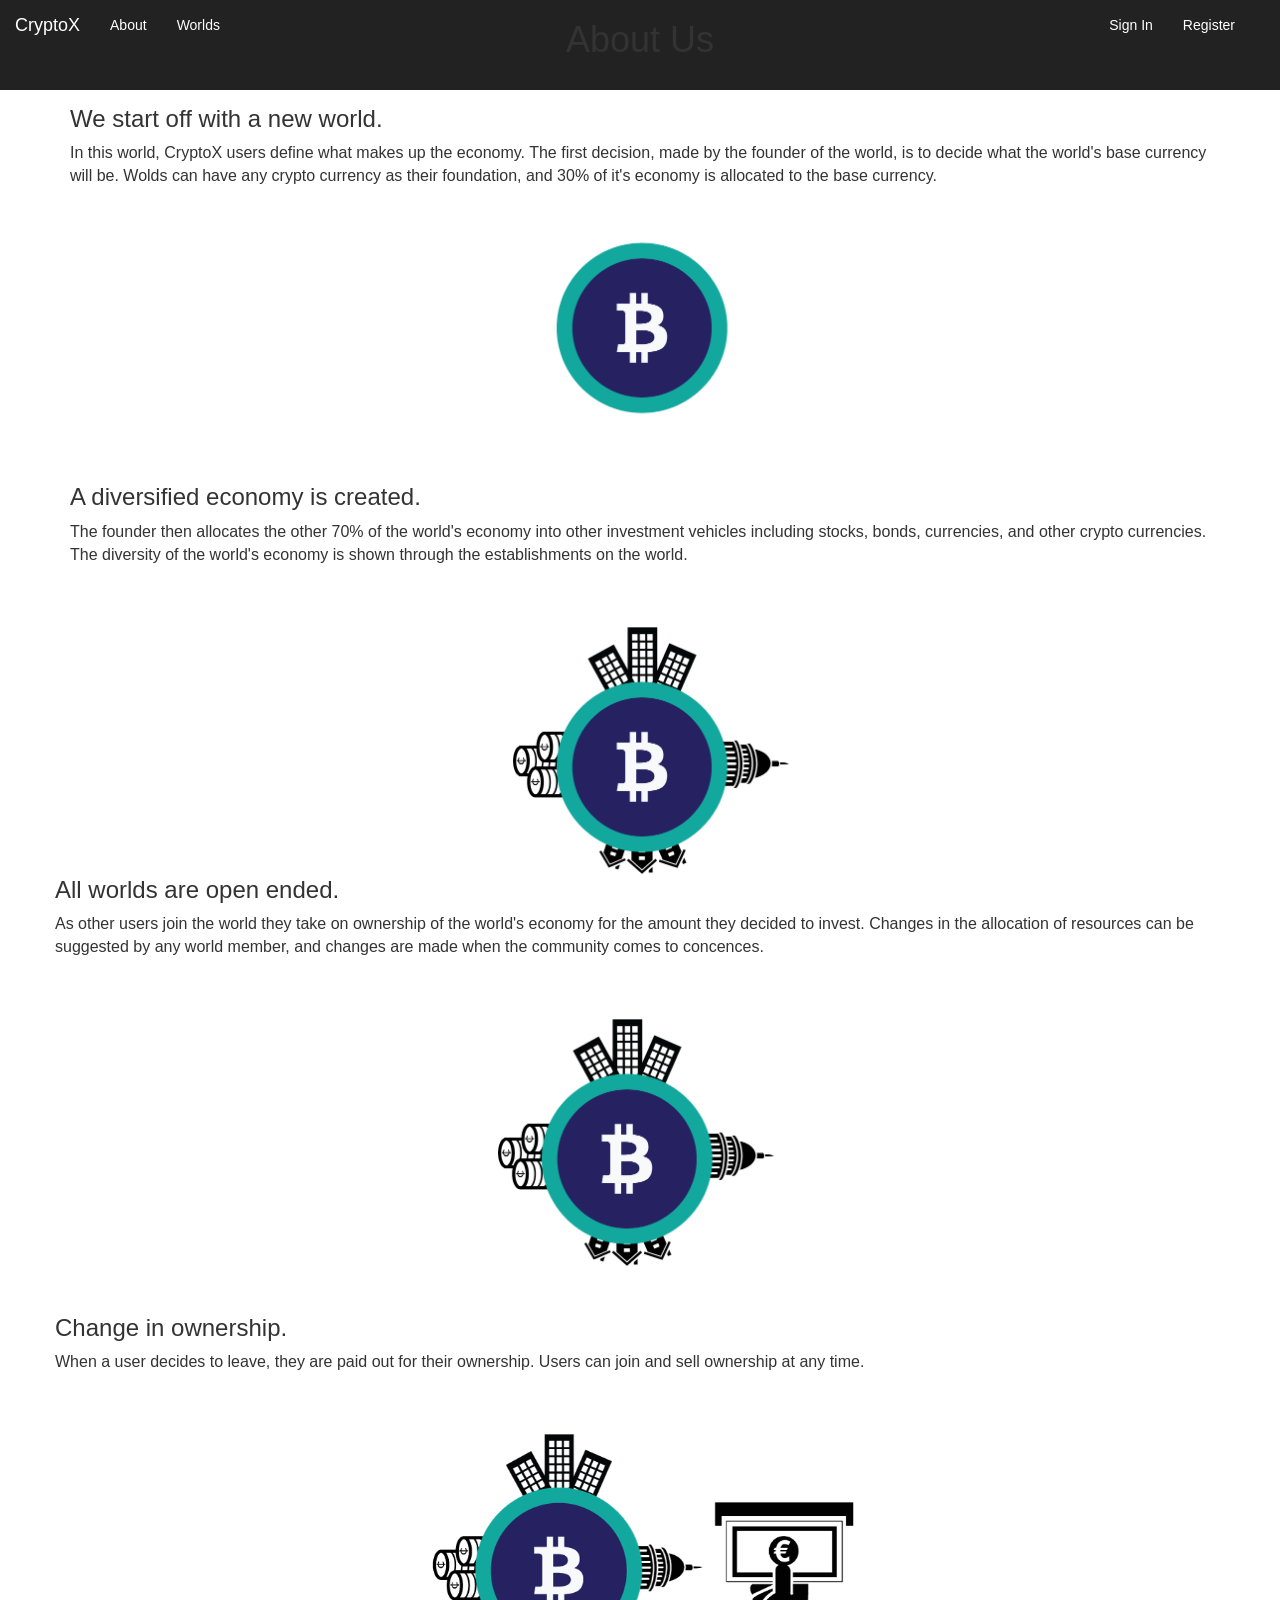
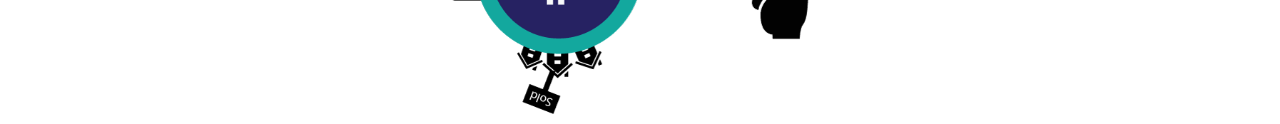
<file: about.html>
<!DOCTYPE html>

<html>
    
    <head>
        <title>CryptoX</title>
        <link rel="stylesheet" type="text/css" href="./css/bootstrap.css">
        <link href="mystyles.css" rel="stylesheet">
        <meta name="viewport" content="width=device-width, initial-scale=1">
        <script src="https://cdn.firebase.com/js/client/1.1.3/firebase.js"></script>
    </head>
    <body>
        <div class="container">
            <nav class="navbar navbar-inverse" role="navigation">
                <div class="container-fluid">
                    <div class="navbar-header">
                         <button type="button" class="navbar-toggle" data-toggle="collapse" data-target=".navbar-collapse">
                            <span class="sr-only">Toggle navigation</span>
                            <span class="icon-bar"></span>
                            <span class="icon-bar"></span>
                            <span class="icon-bar"></span>
                          </button>
                        <a class="navbar-brand" href="index.html">
                            <p>CryptoX</p>
                        </a>
                    </div>
                    <div class="collapse navbar-collapse" id="bs-example-navbar-collapse-1">
                      <ul class="nav navbar-nav">
                        <li><a href="#">About</a></li>
                        <li><a href="#">Worlds</a></li>
                          </ul>
                        </li>
                      </ul>
                        <ul class="nav navbar-nav pull-right">
                            <li><a href="signin.html">Sign In</a></li>
                            <li><a href="register.html">Register</a></li>
                        </ul>
                    </div>
                </div>
            </nav>
        </div>



  <div>
      <div class="side-nav">
        <div class="container">
          <div class="row">
            <div class="col-md-12">
              <h1 align = "center">About Us</h1>
              <h3><br> We start off with a new world.</h3> <font size = "3">In this world, CryptoX users define what makes up the economy. The first decision, made by the founder of the world, is to decide what the world's base currency will be. Wolds can have any crypto currency as their foundation, and 30% of it's economy is allocated to the base currency.</font>
               <div class="text">
                <div class="container">
                  <div class="row">
                    <div class="col-md-12">
                      <center><img src="./images/new_bit_planet.png" height = "250px"></center>
                    </div>
                  </div>
                </div>
              </div>
              <h3><br> A diversified economy is created.</h3><font size = "3"> The founder then allocates the other 70% of the world's economy into other investment vehicles including stocks, bonds, currencies, and other crypto currencies. The diversity of the world's economy is shown through the establishments on the world. </font>
              <div class="text">
                <div class="container">
                  <div class="row">
                    <div class="col-md-12">
                      <center><br><br><br><img src="./images/world.png" height = "250px"></center>
                    </div>
                  </div>
                </div>
              </div>
            </div>
            <h3><br><br><br> All worlds are open ended.</h3><font size = "3"> As other users join the world they take on ownership of the world's economy for the amount they decided to invest. Changes in the allocation of resources can be suggested by any world member, and changes are made when the community comes to concences. </font>
             <div class="text">
                <div class="container">
                  <div class="row">
                    <div class="col-md-12">
                      <center><br><br><br><img src="./images/world.png" height = "250px"></center>
                    </div>
                  </div>
                </div>
              </div>
              <h3><br> Change in ownership.</h3><font size = "3"> When a user decides to leave, they are paid out for their ownership. Users can join and sell ownership at any time.</font>
              <div class="text">
                <div class="container">
                  <div class="row">
                    <div class="col-md-12">
                      <center><br><br><br><img src="./images/sold.png" height = "290px"></center>
                    </div>
                  </div>
                </div>
              </div>
            </div>
          </div>
        </div>
      </div>
  </div>
    </body>
</html>
</file>
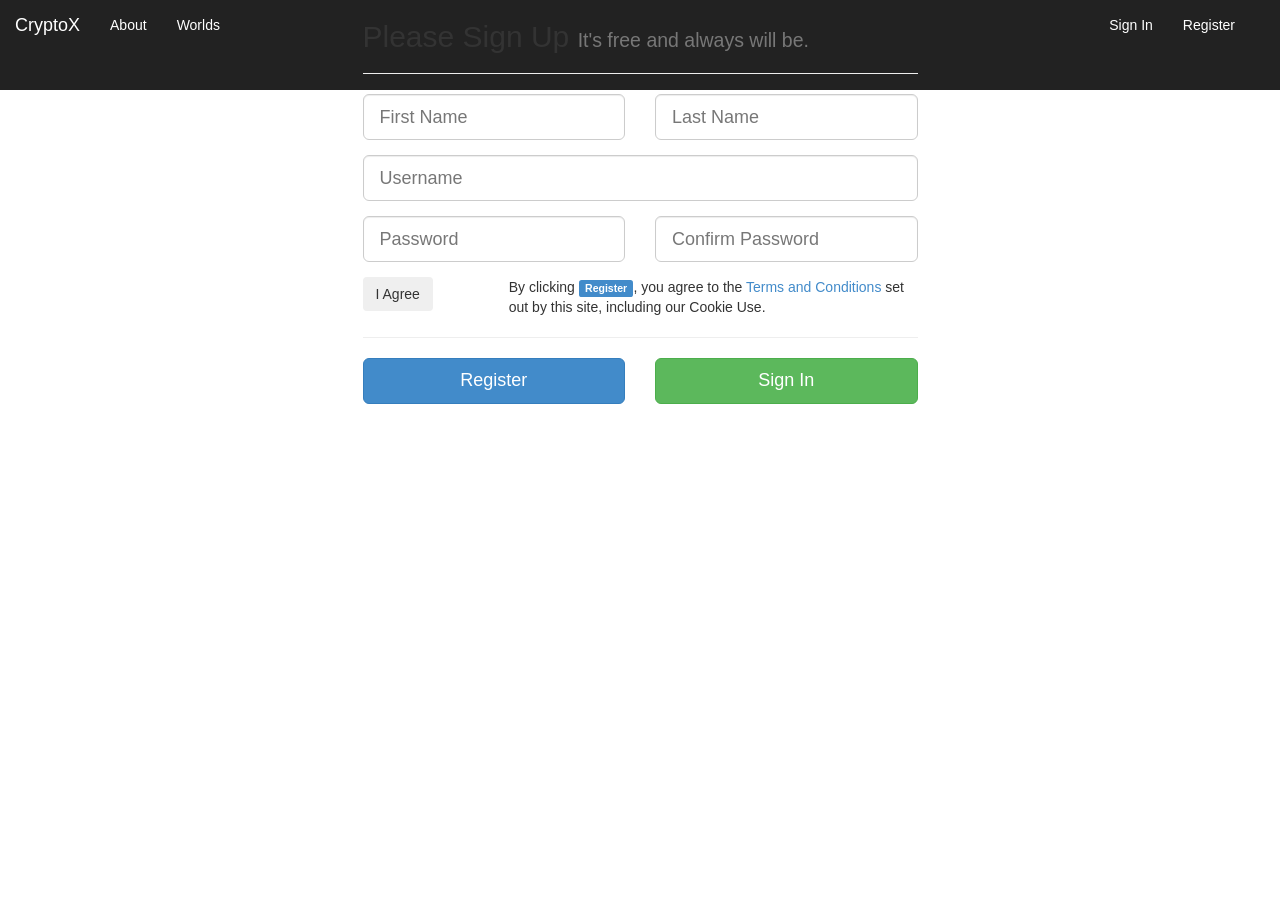
<file: register.html>
<!DOCTYPE html>
<html>
    
    <head>
        <title>CryptoX</title>
        <link rel="stylesheet" type="text/css" href="./css/bootstrap.css">
        <link href="mystyles.css" rel="stylesheet">
        <meta name="viewport" content="width=device-width, initial-scale=1">
        <script src="https://cdn.firebase.com/js/client/1.1.3/firebase.js"></script>
    </head>


<div class="container">
        <nav class="navbar navbar-inverse" role="navigation">
            <div class="container-fluid">
                <div class="navbar-header">
                     <button type="button" class="navbar-toggle" data-toggle="collapse" data-target=".navbar-collapse">
                        <span class="sr-only">Toggle navigation</span>
                        <span class="icon-bar"></span>
                        <span class="icon-bar"></span>
                        <span class="icon-bar"></span>
                      </button>
                    <a class="navbar-brand" href="index.html">
                        <p>CryptoX</p>
                    </a>
                </div>
                <div class="collapse navbar-collapse" id="bs-example-navbar-collapse-1">
                  <ul class="nav navbar-nav">
                    <li><a href="#">About</a></li>
                    <li><a href="#">Worlds</a></li>
                      </ul>
                    </li>
                  </ul>
                    <ul class="nav navbar-nav pull-right">
                        <li><a href="signin.html">Sign In</a></li>
                        <li><a href="register.html">Register</a></li>
                    </ul>
                </div>
            </div>
        </nav>
<div class="row">
    <div class="col-xs-12 col-sm-8 col-md-6 col-sm-offset-2 col-md-offset-3">
		<form role="form">
			<h2>Please Sign Up <small>It's free and always will be.</small></h2>
			<hr class="colorgraph">
			<div class="row">
				<div class="col-xs-12 col-sm-6 col-md-6">
					<div class="form-group">
                        <input type="text" name="first_name" id="first_name" class="form-control input-lg" placeholder="First Name" tabindex="1">
					</div>
				</div>
				<div class="col-xs-12 col-sm-6 col-md-6">
					<div class="form-group">
						<input type="text" name="last_name" id="last_name" class="form-control input-lg" placeholder="Last Name" tabindex="2">
					</div>
				</div>
			</div>
			<div class="form-group">
				<input type="text" name="display_name" id="display_name" class="form-control input-lg" placeholder="Username" tabindex="3">
			</div>
			<div class="row">
				<div class="col-xs-12 col-sm-6 col-md-6">
					<div class="form-group">
						<input type="password" name="password" id="password" class="form-control input-lg" placeholder="Password" tabindex="5">
					</div>
				</div>
				<div class="col-xs-12 col-sm-6 col-md-6">
					<div class="form-group">
						<input type="password" name="password_confirmation" id="password_confirmation" class="form-control input-lg" placeholder="Confirm Password" tabindex="6">
					</div>
				</div>
			</div>
			<div class="row">
				<div class="col-xs-4 col-sm-3 col-md-3">
					<span class="button-checkbox">
						<button type="button" class="btn" data-color="info" tabindex="7">I Agree</button>
                        <input type="checkbox" name="t_and_c" id="t_and_c" class="hidden" value="1">
					</span>
				</div>
				<div class="col-xs-8 col-sm-9 col-md-9">
					 By clicking <strong class="label label-primary">Register</strong>, you agree to the <a href="#" data-toggle="modal" data-target="#t_and_c_m">Terms and Conditions</a> set out by this site, including our Cookie Use.
				</div>
			</div>
			
			<hr class="colorgraph">
			<div class="row">
				<div class="col-xs-12 col-md-6"><input type="submit" value="Register" class="btn btn-primary btn-block btn-lg" tabindex="7" onclick = register()></div>
				<div class="col-xs-12 col-md-6"><a href="signin.html" class="btn btn-success btn-block btn-lg">Sign In</a></div>
			</div>
		</form>
	</div>
</div>
<!-- Modal -->
<div class="modal fade" id="t_and_c_m" tabindex="-1" role="dialog" aria-labelledby="myModalLabel" aria-hidden="true">
	<div class="modal-dialog modal-lg">
		<div class="modal-content">
			<div class="modal-header">
				<button type="button" class="close" data-dismiss="modal" aria-hidden="true">×</button>
				<h4 class="modal-title" id="myModalLabel">Terms & Conditions</h4>
			</div>
			<div class="modal-body">
				<p>Lorem ipsum dolor sit amet, consectetur adipisicing elit. Similique, itaque, modi, aliquam nostrum at sapiente consequuntur natus odio reiciendis perferendis rem nisi tempore possimus ipsa porro delectus quidem dolorem ad.</p>
				<p>Lorem ipsum dolor sit amet, consectetur adipisicing elit. Similique, itaque, modi, aliquam nostrum at sapiente consequuntur natus odio reiciendis perferendis rem nisi tempore possimus ipsa porro delectus quidem dolorem ad.</p>
				<p>Lorem ipsum dolor sit amet, consectetur adipisicing elit. Similique, itaque, modi, aliquam nostrum at sapiente consequuntur natus odio reiciendis perferendis rem nisi tempore possimus ipsa porro delectus quidem dolorem ad.</p>
				<p>Lorem ipsum dolor sit amet, consectetur adipisicing elit. Similique, itaque, modi, aliquam nostrum at sapiente consequuntur natus odio reiciendis perferendis rem nisi tempore possimus ipsa porro delectus quidem dolorem ad.</p>
				<p>Lorem ipsum dolor sit amet, consectetur adipisicing elit. Similique, itaque, modi, aliquam nostrum at sapiente consequuntur natus odio reiciendis perferendis rem nisi tempore possimus ipsa porro delectus quidem dolorem ad.</p>
				<p>Lorem ipsum dolor sit amet, consectetur adipisicing elit. Similique, itaque, modi, aliquam nostrum at sapiente consequuntur natus odio reiciendis perferendis rem nisi tempore possimus ipsa porro delectus quidem dolorem ad.</p>
				<p>Lorem ipsum dolor sit amet, consectetur adipisicing elit. Similique, itaque, modi, aliquam nostrum at sapiente consequuntur natus odio reiciendis perferendis rem nisi tempore possimus ipsa porro delectus quidem dolorem ad.</p>
			</div>
			<div class="modal-footer">
				<button type="button" class="btn btn-primary" data-dismiss="modal">I Agree</button>
			</div>
		</div><!-- /.modal-content -->
	</div><!-- /.modal-dialog -->
</div><!-- /.modal -->
<script>
    var myFirebaseRef = new Firebase("https://cryptox.firebaseio.com/");
    function register() {
        myFirebaseRef.set({
            username: document.getElementById('display_name'),
            password: document.getElementById('password')
        })
    }
</script>
</html>
</file>
<file: mystyles.css>
.navbar-inverse .navbar-nav > li > a:hover, .navbar-default .navbar-nav > li > a:focus {
    background-color: #FFF;
    color: #000;
}

.navbar-inverse {
    height: 90px;
    width: 100%;
    position: absolute;
    left: 0;
    border-color: white;
    border-width:0px;
    border-radius:0px;
}

.navbar-inverse .navbar-nav > li> a {
    color: #FFF;
}

.navbar-inverse p {
    color: #FFF;
}
}

h1 {
	display: block;
    font-size: 5em;
    margin-top: 0.67em;
    margin-bottom: 0.67em;
    margin-left: 5;
    margin-right: 5;
    font-weight: bold;
}

.features {
    background-image:"./images/world.png";
    display:none;

}

.rotate{ 
    -moz-animation:90s rotateRight infinite linear; 
    -webkit-animation:90s rotateRight infinite linear; 
}

@-moz-keyframes rotateRight{
    0%{ -moz-transform:rotate(0deg); -moz-transform-origin:50% 50%; }
    100%{ -moz-transform:rotate(360deg); }
}

@-webkit-keyframes rotateRight{
    0%{ -webkit-transform:rotate(0deg); -webkit-transform-origin:50% 50%; }
    100%{ -webkit-transform:rotate(360deg); }
}
</file>
